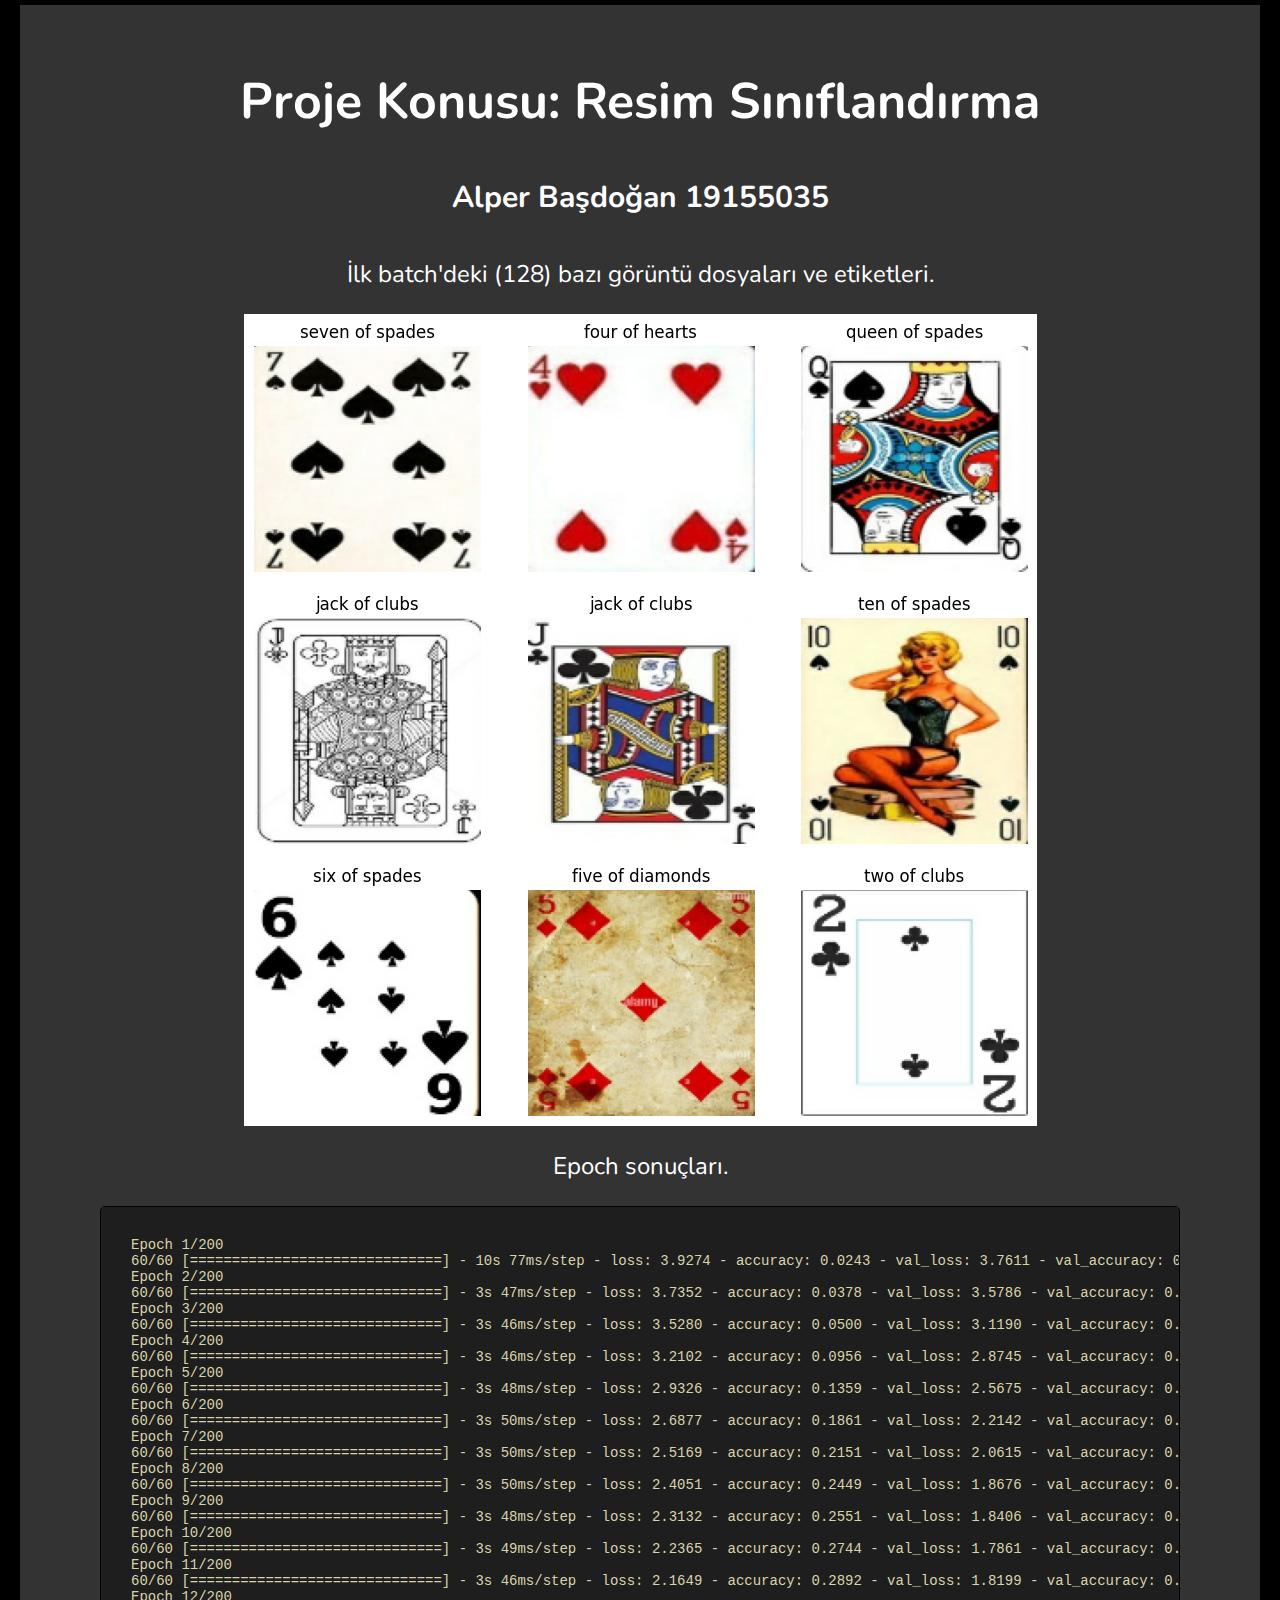
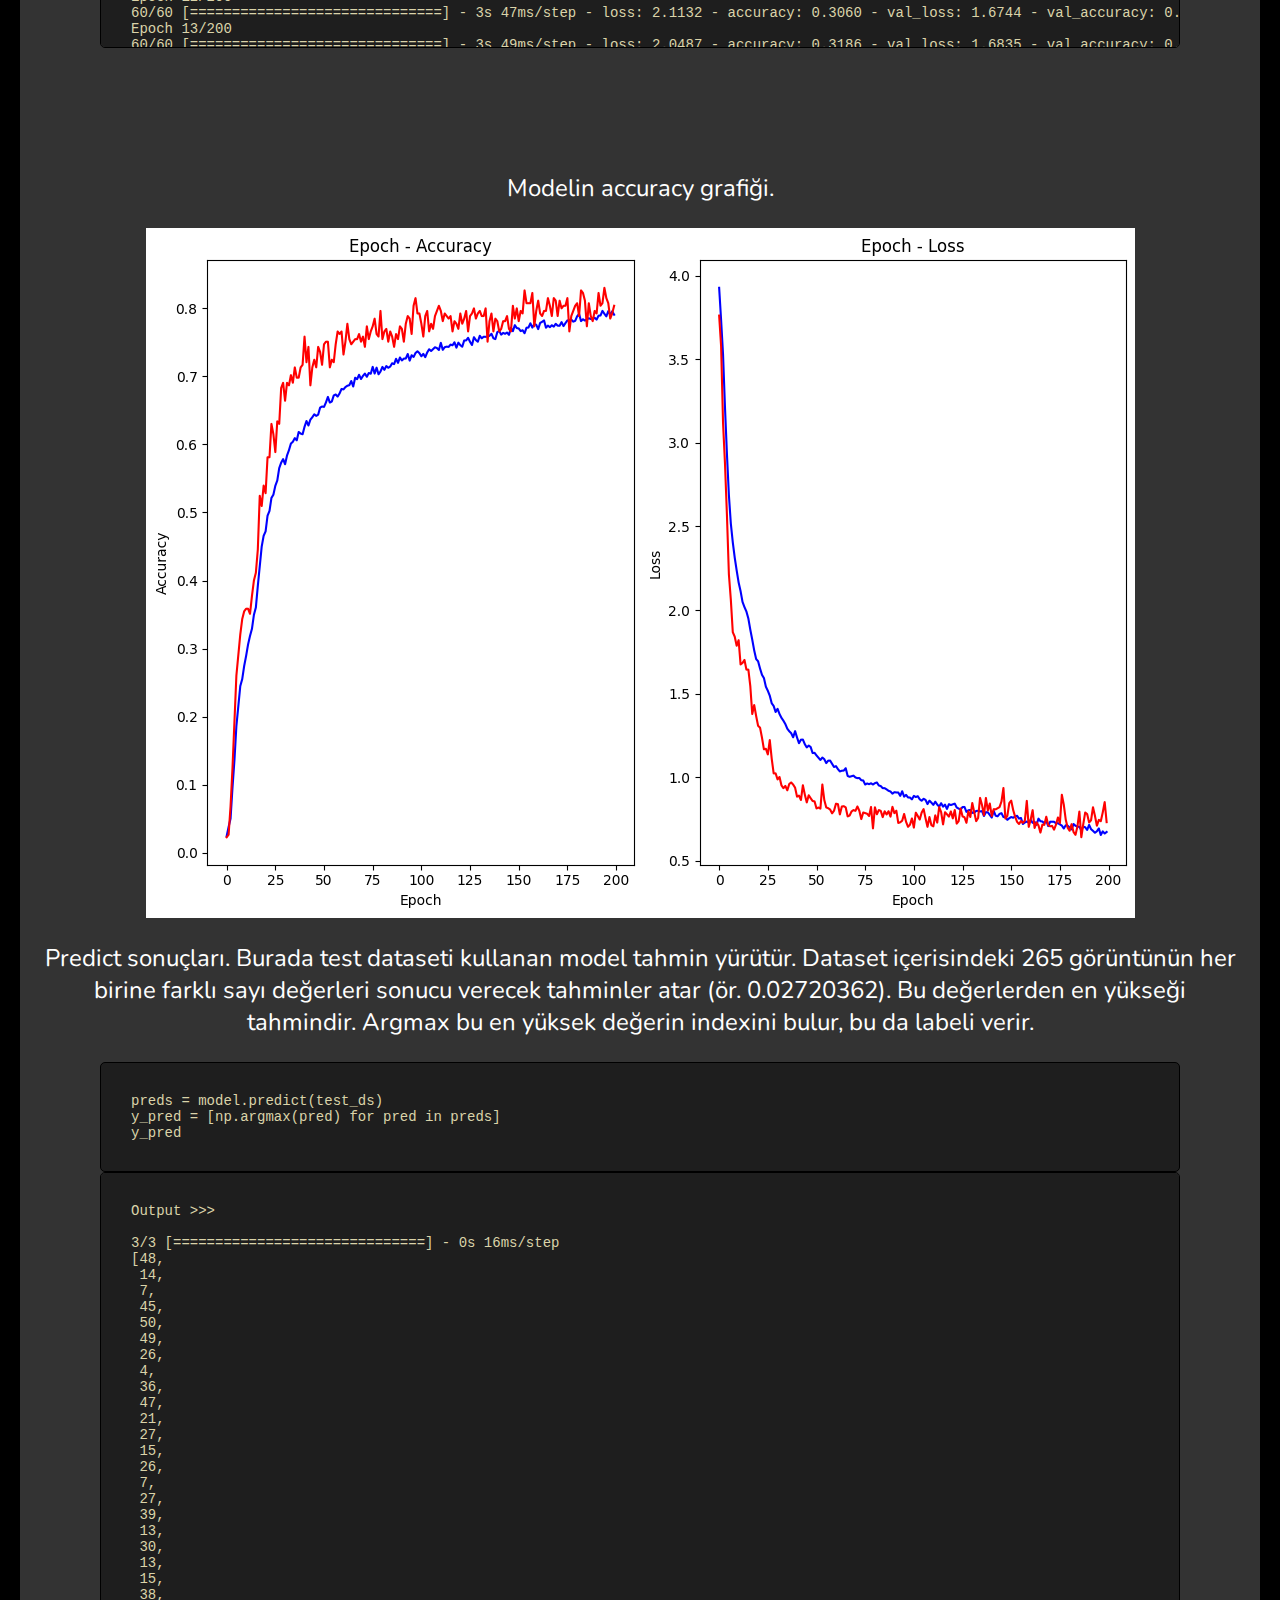
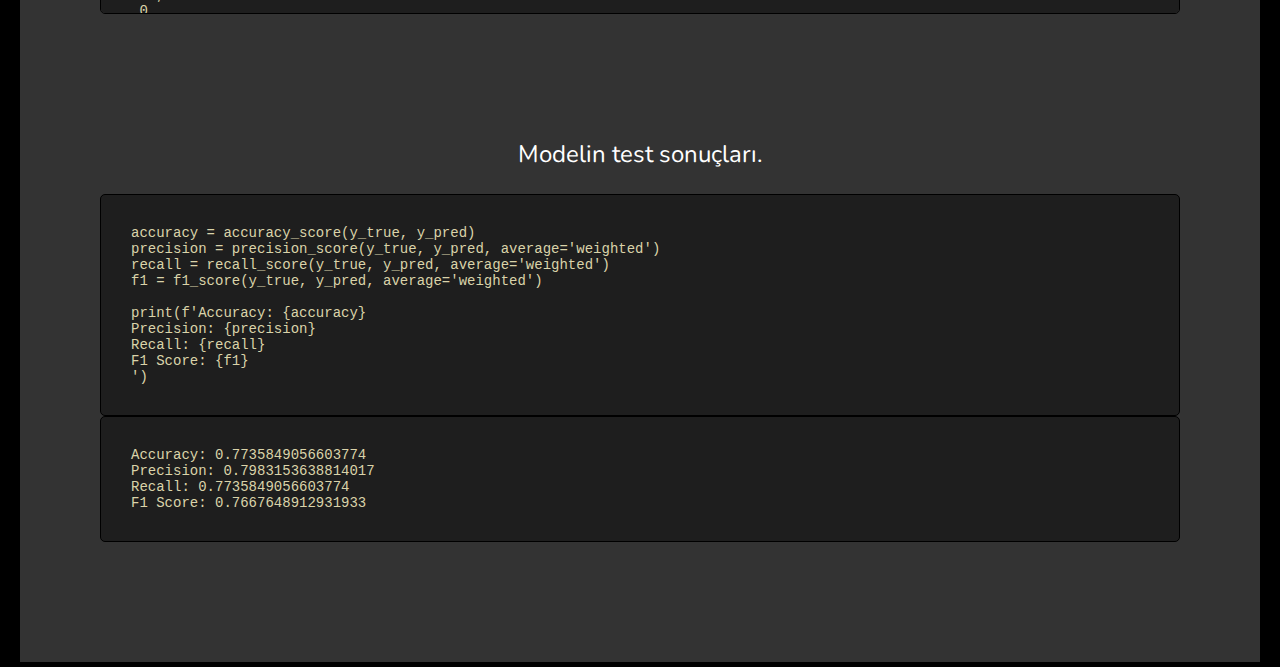
<file: index.html>
<!DOCTYPE html>
<html>
  	<head>
    		<meta charset="utf-8">
		<meta http-equiv='cache-control' content='no-cache'> 
		<meta http-equiv='expires' content='0'> 
		<meta http-equiv='pragma' content='no-cache'>
    		<title>Bitirme Ödevi Raporu</title>
		<link rel="icon" href="images/icon.png" type="image/x-icon">
		
  		<link href="styles/style.css" rel="stylesheet">

		<link rel="preconnect" href="https://fonts.googleapis.com">
		<link rel="preconnect" href="https://fonts.gstatic.com" crossorigin>
		<link href="https://fonts.googleapis.com/css2?family=Nunito:wght@200&display=swap" rel="stylesheet">
	</head>
  
	
	<body>

		<h2>Proje Konusu: Resim Sınıflandırma</h2>
		
		<h4>Alper Başdoğan 19155035</h4>

		<p>İlk batch'deki (128) bazı görüntü dosyaları ve etiketleri.</p>
		<img id="myimg" src="images/figure.png" alt="My test image">
		
		<p>Epoch sonuçları.</p>
		<div class="code-container">
  		<div class="code-box" id="codeBox2">
    		<pre><code id="codeSnippet2">// Your code goes here...</code></pre>
  		</div>
		</div>

		<p>Modelin accuracy grafiği.</p>
		<img id="myimg" src="images/plot.png" alt="My test image">
		

		<p>Predict sonuçları. Burada test dataseti kullanan model tahmin yürütür.
		Dataset içerisindeki 265 görüntünün her birine farklı sayı değerleri
		sonucu verecek tahminler atar (ör. 0.02720362). Bu değerlerden en yükseği
		tahmindir. Argmax bu en yüksek değerin indexini bulur, bu da labeli verir.
		</p>

		<div class="code-container">
  		<div class="code-box" id="codeBox1">
    		<pre><code id="codeSnippet3">// Your code goes here...</code></pre>
  		</div>
		
  		<div class="code-box" id="codeBox1">
    		<pre><code id="codeSnippet1">// Your code goes here...</code></pre>
  		</div>
		</div>
		
		<p>Modelin test sonuçları.
		</p>

		<div class="code-container">
  		<div class="code-box" id="codeBox1">
    		<pre><code id="codeSnippet4">// Your code goes here...</code></pre>
  		</div>
		
  		<div class="code-box" id="codeBox1">
    		<pre><code id="codeSnippet5">// Your code goes here...</code></pre>
  		</div>
		</div>
		




		<script src="scripts/main.js"></script>
  	</body>
</html>
</file>
<file: styles/style.css>
.editor-note {
  color: red;
  border: 1px solid black;
  width: 500px;
}

html {
  font-size: 24px; /* px means "pixels": the base font size is now 10 pixels high  */
  font-family: 'Nunito', sans-serif; /* this should be the rest of the output you got from Google fonts */
  background-color: black;
  color: white;
}

h1 {
  margin: 0;
  padding: 20px 0;
  font-size:60px;
  /*text-align: center;*/
  /*text-shadow: 20px 20px 5px black;*/
}

h2 {
  font-size:50px;
  text-align: center;
}

h3 {
  font-size:40px;
  text-align: center;
}

h4 {
  font-size:30px;
  text-align: center;
}

#myimg {
  display: block;
  margin-left: auto;
  margin-right: auto;
}

body {
  width: 1200px;
  margin: 0 auto;
  background-color: rgba(127, 127, 127, .4);
  padding: 20px 20px 20px 20px;
  border: 5px solid black;
  text-align: center;
}

ul {
    text-align: left;
    list-style-position: inside;
}



/* Syntax highlighting styles (optional) */
.code-container {
  width: 90%;
  margin: 0 auto;
  padding-bottom: 100px;
}

.code-box {
  max-height: 400px; /* Set your desired maximum height */
  overflow-y: auto; /* Enable vertical scroll if needed */
  padding: 20px;
  background-color: #1e1e1e;
  border: 1px solid #000000;
  border-radius: 5px;
  font-size: 14px; /* Set your desired font size */
  text-align: left; /* Align text to the left */
}

/* Syntax highlighting styles (optional) */
.code-box pre {
  margin: 0;
  padding: 0;
}

.code-box code {
  display: block;
  padding: 10px;
  background-color: #1e1e1e;
  color: #dad3a9;
  font-size: inherit; /* Inherit font size from parent */
}
</file>
